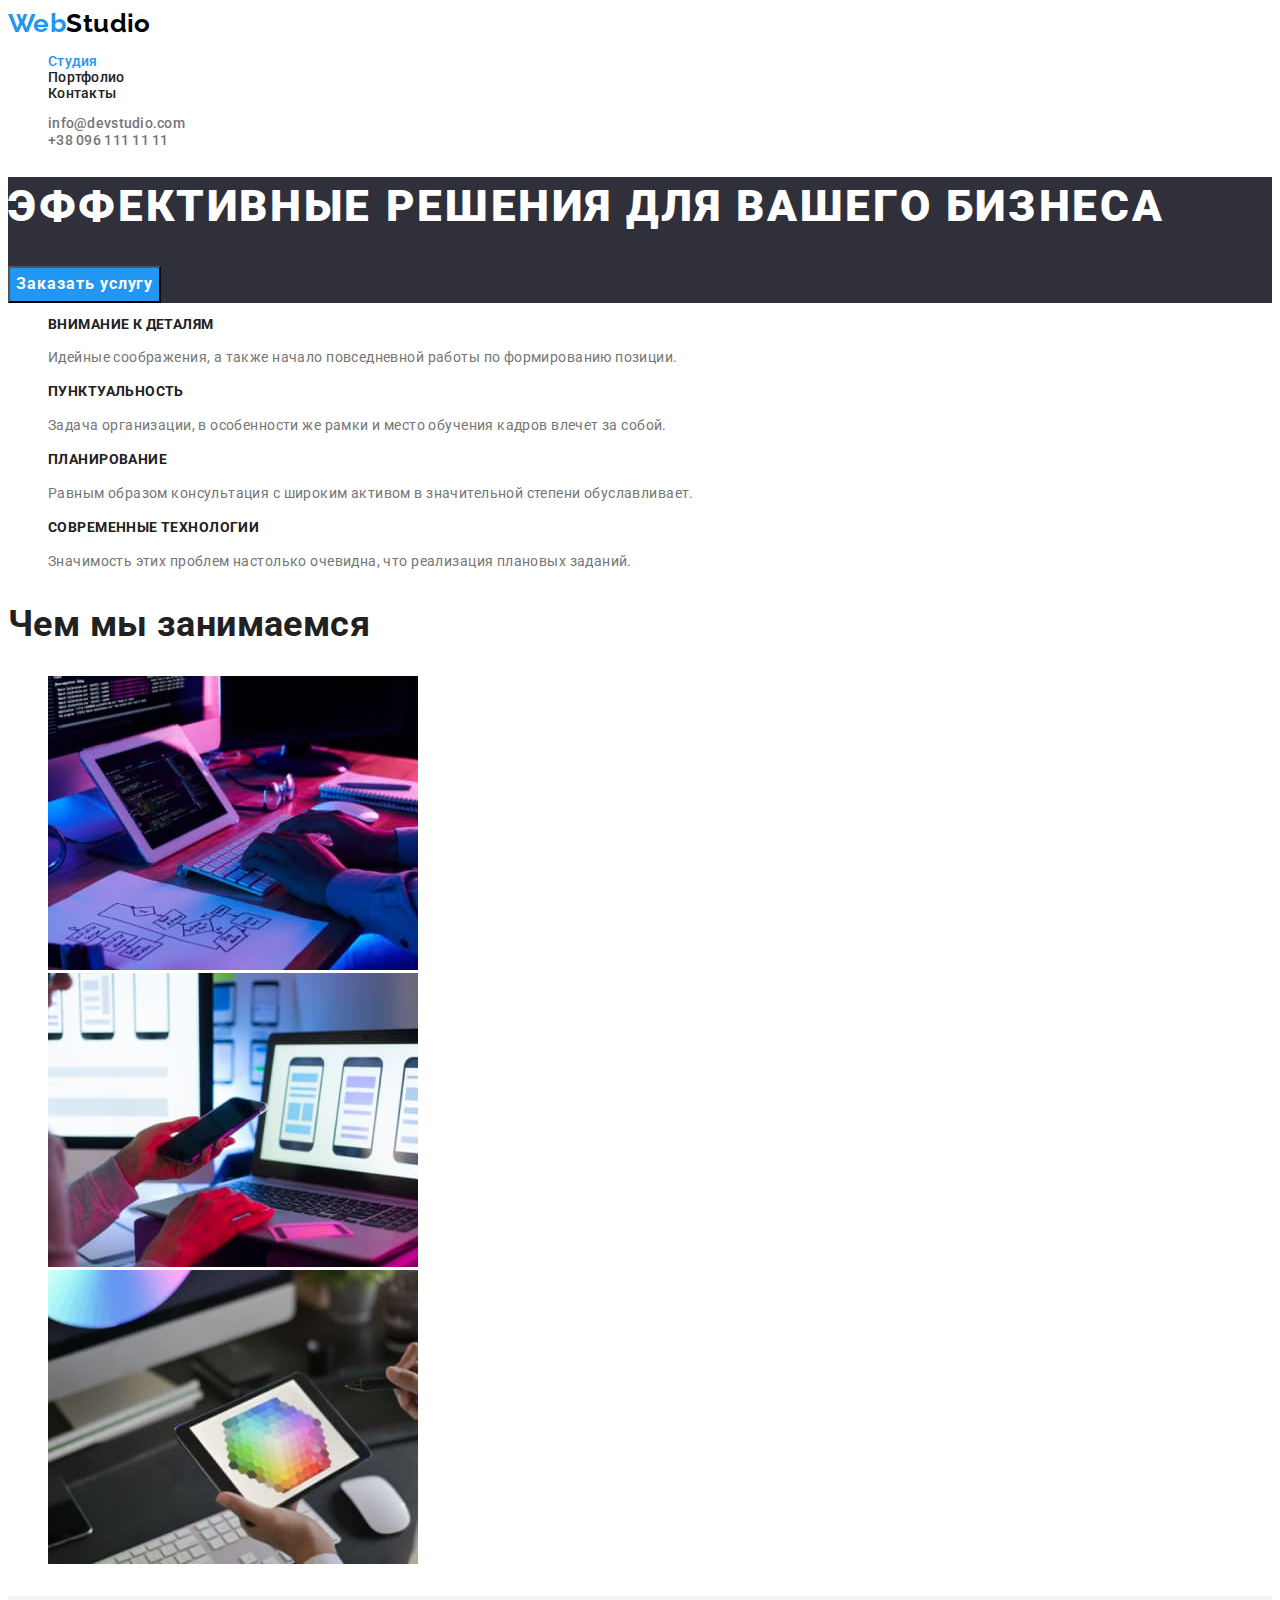
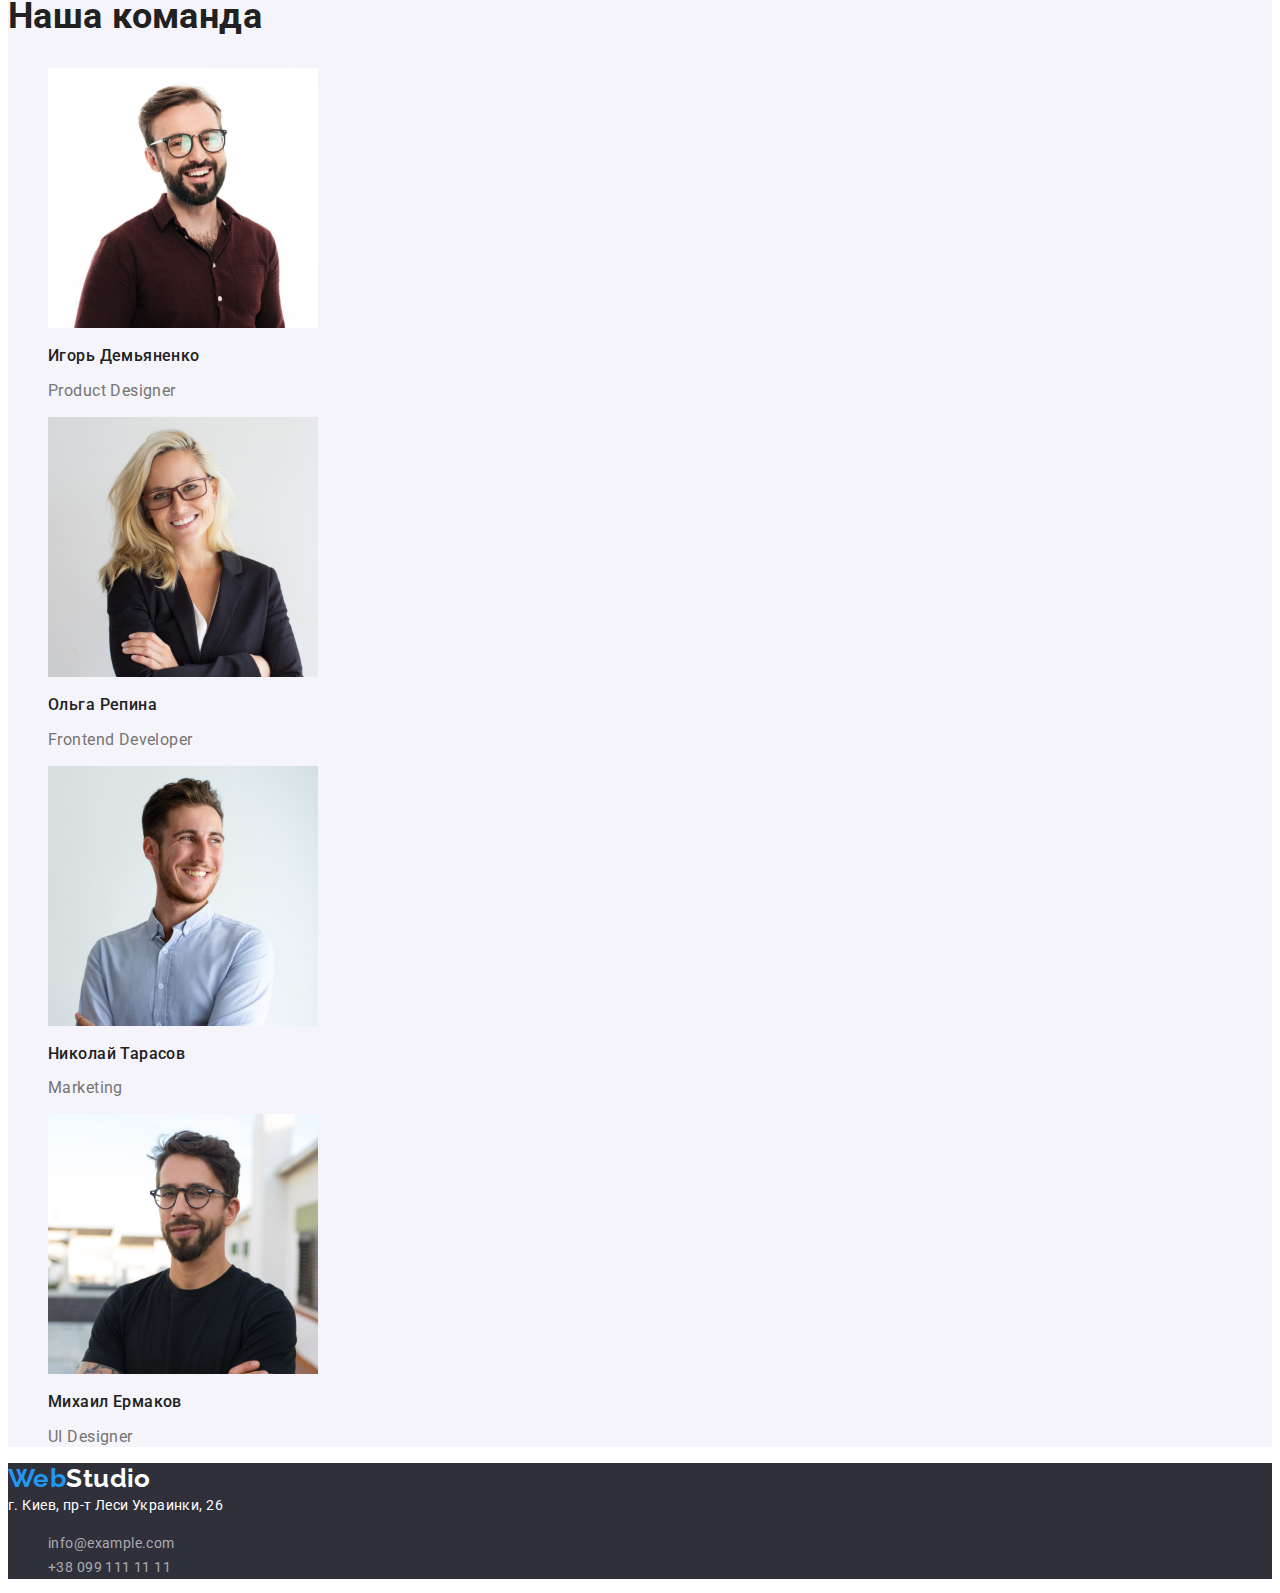
<file: index.html>
<!DOCTYPE html>
<html lang="ru">
<head>
    <meta charset="UTF-8">
    <meta http-equiv="X-UA-Compatible" content="IE=edge">
    <meta name="viewport" content="width=device-width, initial-scale=1.0">
    <title>Web Studio</title>
    <link rel="preconnect" href="https://fonts.googleapis.com">
    <link rel="preconnect" href="https://fonts.gstatic.com" crossorigin>
    <link href="https://fonts.googleapis.com/css2?family=Raleway:wght@700&family=Roboto:wght@400;500;700;900&display=swap"
          rel="stylesheet">
    <link rel="stylesheet" href="./css/styles.css">
</head>
<body>
   
    <header>

        <!-- навигация -->
        <nav class="nav">
            <a href="/" class="logo"><span class="logo-web">Web</span>Studio</a>
            <ul class="site-nav list">
                <li>
                    <a href="./index.html"class="link current">Студия</a>
                </li>
                <li>
                    <a href="./portfolio.html"class="link">Портфолио</a>
                </li>
                <li>
                    <a href=""class="link">Контакты</a>
                </li>
            </ul>
        </nav>
        <!-- контакты -->
        <ul class="auth-nav list">
            <li>
                <a href="mailto:info@devstudio.com" class="link">info@devstudio.com</a>
            </li>
            <li>
                <a href="tel:+380961111111" class="link">+38 096 111 11 11</a>
            </li>
        </ul>
       
    </header>

    <main>
    <!-- герой -->
    <section class="hero">
        <h1 class="hero-title uppercase">Эффективные решения для вашего бизнеса</h1>
        <button type="button" class="button">Заказать услугу</button>
    </section>
    
    <!-- особенности НУЖНО СКРЫТЬ Н2-->
    <section class="feature">           
        <h2 class="feature-title visually-hidden">Особенности</h2>
        <ul class="feature-list list">
            <li>
                <h3  class="title uppercase">Внимание к деталям</h3>
                <p>Идейные соображения, а также начало повседневной работы по формированию позиции.</p>
            </li>
            <li>
                <h3 class="title uppercase">Пунктуальность</h3>
                <p>Задача организации, в особенности же рамки и место обучения кадров влечет за собой.</p>
            </li>
            <li>
                <h3 class="title uppercase">Планирование</h3>
                <p> Равным образом консультация с широким активом в значительной степени обуславливает.</p>
            </li>
            <li>
                <h3 class="title uppercase">Современные технологии</h3>
                <p>Значимость этих проблем настолько очевидна, что реализация плановых заданий.</p>
            </li>
        </ul>
    </section>

    <!-- чем мы занимаемся -->    
    <section class="activity">        
        <h2 class="activity-title section-title">Чем мы занимаемся</h2>
        <ul class="activity-list list">
            <li>
                <img src="./images/box-1.jpg" alt="программирование" width="370">
            </li>
            <li>
                <img src="./images/box-2.jpg" alt="мобильные приложения" width="370">
            </li>
            <li>
                <img src="./images/box-3.jpg" alt="веб дизайн" width="370">
            </li>
        </ul>
    </section>
    
    <!-- наша команда -->
    <section class="team">       
        <h2 class="team-title section-title">Наша команда</h2>
        <ul class="team-list list">
            <li>
                <img src="./images/team-card-1.jpg" alt="фотография Игорь Демьяненко" width="270">
                <h3>Игорь Демьяненко</h3>
                <p>Product Designer</p>
            </li>
            <li>
                <img src="./images/team-card-2.jpg" alt="фотография Ольга Репина" width="270">
                <h3>Ольга Репина</h3>
                <p>Frontend Developer</p>
            </li>
            <li>
                <img src="./images/team-card-3.jpg" alt="фотография Николай Тарасов" width="270">
                <h3>Николай Тарасов</h3>
                <p>Marketing</p>
            </li>
            <li>
                <img src="./images/team-card-4.jpg" alt="фотография Михаил Ермаков" width="270">
                <h3>Михаил Ермаков</h3>
                <p>UI Designer</p>
            </li>
        </ul>
    </section>

    </main>
    
    <!-- footer -->
    <footer class="footer">
       <!-- адрес -->
        <a href="index.html" class="logo"> <span class="logo-web">Web</span>Studio</a>
        <address>
            <a href="https://goo.gl/maps/piqngm7oDQpEDh6u6" target="_blank" rel="noopener nofollow noreferrer">г. Киев, пр-т Леси Украинки, 26</a>
        </address>       
        <!-- контакты -->
        <ul class="auth-nav-footer list">
            <li>
                <a href="mailto:info@example.com" class="link">info@example.com</a>
            </li>
            <li>
                <a href="tel:+380991111111" class="link">+38 099 111 11 11</a>
            </li>
        </ul>
    </footer>           
   
</body>
</html>
</file>
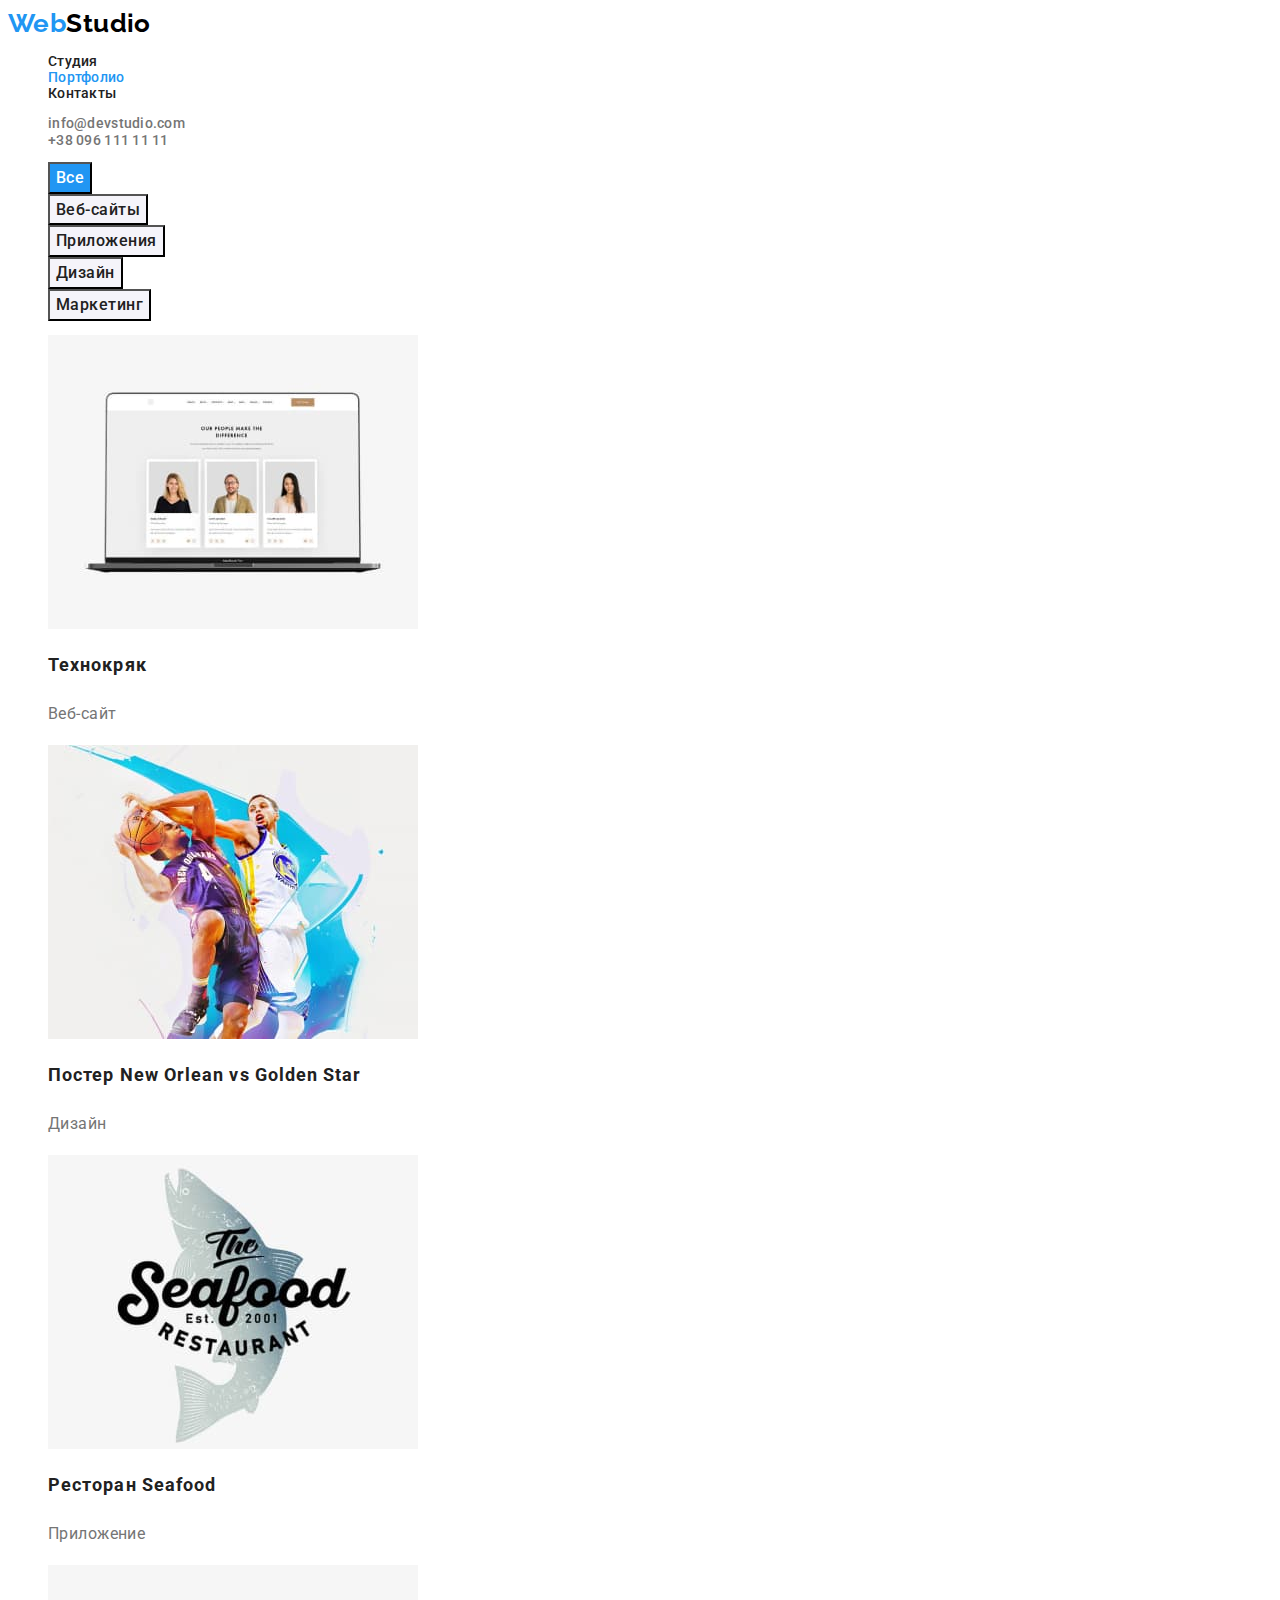
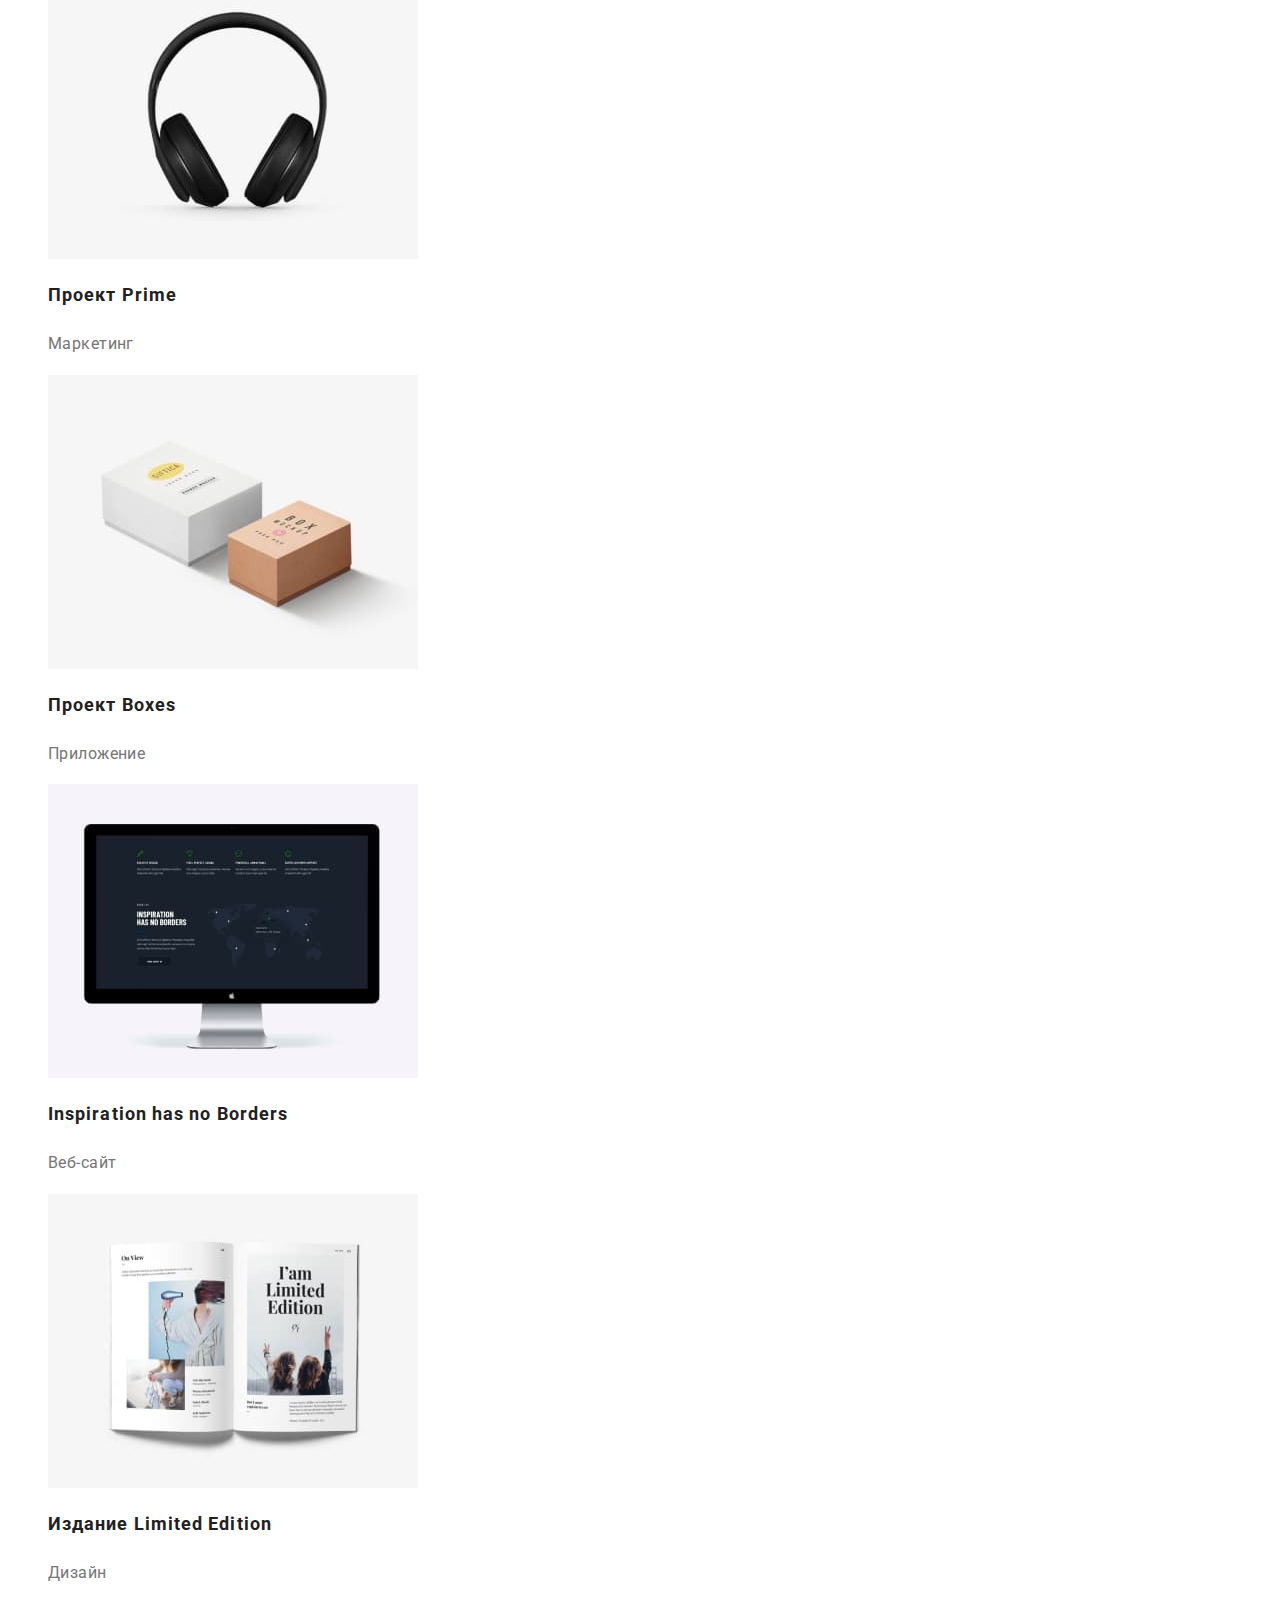
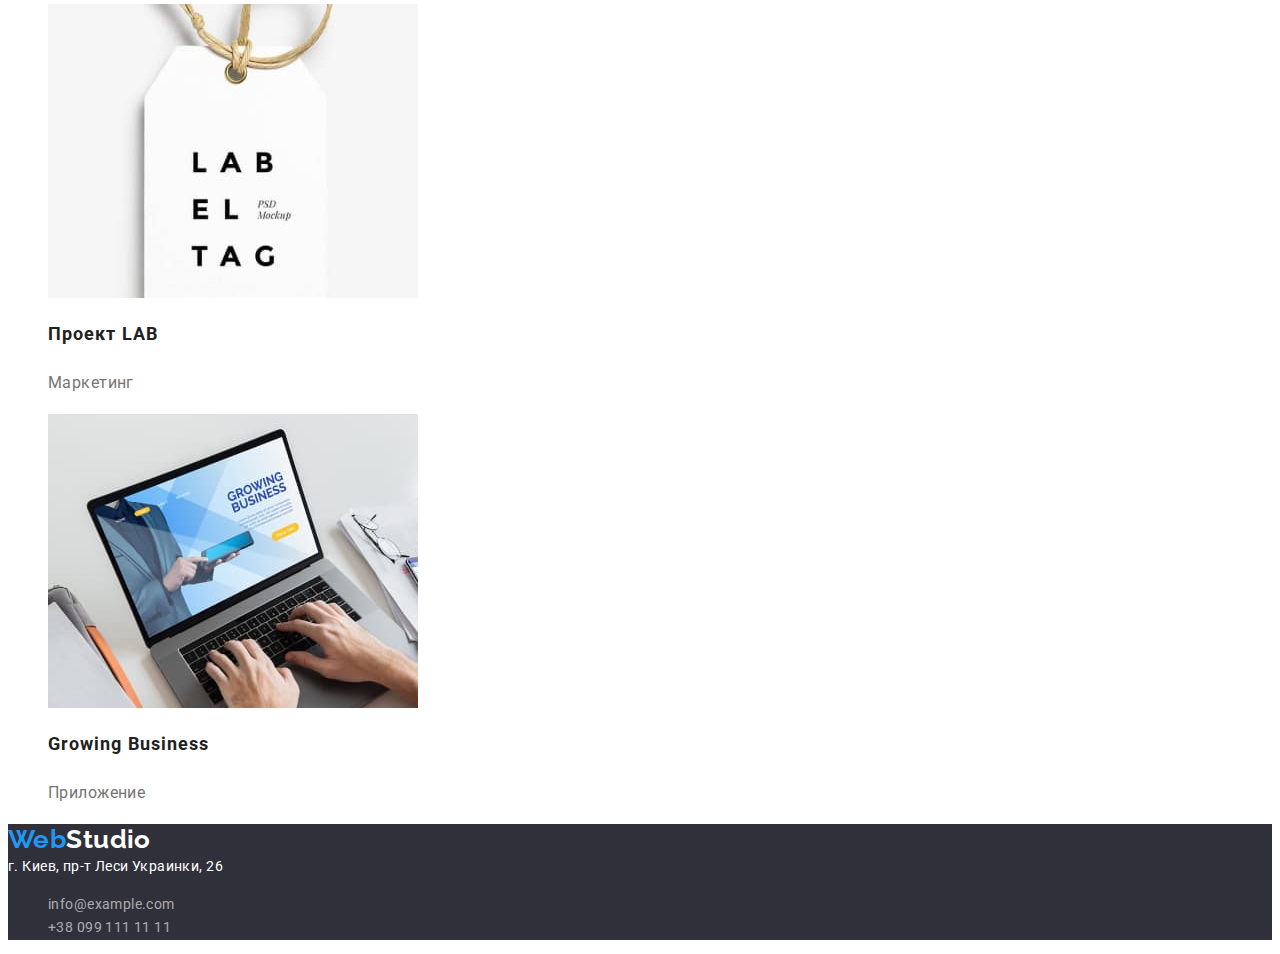
<file: portfolio.html>
<!DOCTYPE html>
<html lang="ru">
<head>
    <meta charset="UTF-8">
    <meta http-equiv="X-UA-Compatible" content="IE=edge">
    <meta name="viewport" content="width=device-width, initial-scale=1.0">
    <title>Portfolio Web Studio</title>
    <link rel="preconnect" href="https://fonts.googleapis.com">
    <link rel="preconnect" href="https://fonts.gstatic.com" crossorigin>
    <link href="https://fonts.googleapis.com/css2?family=Raleway:wght@700&family=Roboto:wght@400;500;700&display=swap"
          rel="stylesheet">
    <link rel="stylesheet" href="./css/styles.css">
</head>
<body>

    <header>
    
        <!-- навигация -->
        <nav class="nav">
            <a href="/" class="logo"><span class="logo-web">Web</span>Studio</a>
            <ul class="site-nav list">
                <li>
                    <a href="./index.html" class="link">Студия</a>
                </li>
                <li>
                    <a href="./portfolio.html" class="link current">Портфолио</a>
                </li>
                <li>
                    <a href="" class="link">Контакты</a>
                </li>
            </ul>
        </nav>
        <!-- контакты -->
        <ul class="auth-nav list">
            <li>
                <a href="mailto:info@devstudio.com" class="link">info@devstudio.com</a>
            </li>
            <li>
                <a href="tel:+380961111111" class="link">+38 096 111 11 11</a>
            </li>
        </ul>
    
    </header>

    <main>
        
        <section class="portfolio">  
             
            <h1 class="visually-hidden">Портфолио</h1>
            <!-- кнопки-фильтры-->
            
            <ul class="filter-list list">
                <li>
                    <button type="button" class="button current">Всe</button>
                </li>
                <li>
                    <button type="button" class="button">Веб-сайты</button>
                </li>
                <li>
                    <button type="button" class="button">Приложения</button>
                </li>
                <li>
                    <button type="button" class="button">Дизайн</button>
                </li>
                <li>
                    <button type="button" class="button">Маркетинг</button>
                </li>
            </ul>
           
            <!-- примеры работ -->

            <ul class="examples-list list">
                <li>
                    <a class="examples-card" href="">
                        <img src="./images/portfolio-img1.jpg" alt="Веб-сайт Технокряк" width="370">
                        <h2 class="examples-title">Технокряк</h2>
                        <p class="examples-desc" >Веб-сайт</p>
                    </a>
                </li>
                <li>
                    <a class="examples-card" href="">
                        <img src="./images/portfolio-img2.jpg" alt="Постер New Orlean vs Golden Star" width="370">
                        <h2 class="examples-title">Постер New Orlean vs Golden Star</h2>
                        <p class="examples-desc" >Дизайн</p>
                    </a>
                </li>
                <li>
                    <a class="examples-card" href="">
                        <img src="./images/portfolio-img3.jpg" alt="Банер Ресторан Seafood" width="370">
                        <h2 class="examples-title">Ресторан Seafood</h2>
                        <p class="examples-desc" >Приложение</p>
                    </a>
                </li>
                <li>
                    <a class="examples-card" href="">
                        <img src="./images/portfolio-img4.jpg" alt="Изображение наушники" width="370">
                        <h2 class="examples-title">Проект Prime</h2>
                        <p class="examples-desc" >Маркетинг</p>
                    </a>
                </li>
                <li>
                    <a class="examples-card" href="">
                        <img src="./images/portfolio-img5.jpg" alt="Картинка две коробки" width="370">
                        <h2 class="examples-title">Проект Boxes</h2>
                        <p class="examples-desc" >Приложение</p>
                    </a>
                </li>
                <li>
                    <a class="examples-card" href="">
                        <img src="./images/portfolio-img6.jpg" alt="Картинка Веб-сайта" width="370">
                        <h2 class="examples-title">Inspiration has no Borders</h2>
                        <p class="examples-desc" >Веб-сайт</p>
                    </a>
                </li>
                <li>
                    <a class="examples-card" href="">
                        <img src="./images/portfolio-img7.jpg" alt="Картинка журнал в развороте" width="370">
                        <h2 class="examples-title">Издание Limited Edition</h2>
                        <p class="examples-desc" >Дизайн</p>
                    </a>
                </li>
                <li>
                    <a class="examples-card" href="">
                        <img src="./images/portfolio-img8.jpg" alt="Картинка бирка с надписью Проект LAB" width="370">
                        <h2 class="examples-title">Проект LAB</h2>
                        <p class="examples-desc" >Маркетинг</p>
                    </a>
                </li>
                <li>
                    <a class="examples-card" href="">
                        <img src="./images/portfolio-img9.jpg" alt="Картинка человек, работающий на компьютере" width="370">
                        <h2 class="examples-title">Growing Business</h2>
                        <p class="examples-desc" >Приложение</p>
                    </a>
                </li>
            
            </ul>
            
        </section>    
              
    </main>
 
    <!-- footer -->
    <footer class="footer">
        <!-- адрес -->
        <a href="index.html" class="logo"> <span class="logo-web">Web</span>Studio</a>
        <address>
            <a href="https://goo.gl/maps/piqngm7oDQpEDh6u6" target="_blank" rel="noopener nofollow noreferrer">г. Киев, пр-т
                Леси Украинки, 26</a>
        </address>
        <!-- контакты -->
        <ul class="auth-nav-footer list">
            <li>
                <a href="mailto:info@example.com" class="link">info@example.com</a>
            </li>
            <li>
                <a href="tel:+380991111111" class="link">+38 099 111 11 11</a>
            </li>
        </ul>
    </footer>
    
</body>
</html>
</file>
<file: css/styles.css>
/* основной цвет текста  серый #757575 */
/* вторичный цвет черный(оттенок) #212121 ; */
/* акцент+дополнительный цвет для части лого  #2196F3  */
/* дополнительный цвет черный #000000(лого шапка), белый #FFFFFF (лого футер, текст хэдер, адрес футер*/
/* цвет для футера auth-nav белый полупрозрачный rgba(255, 255, 255, 0.6) */
/* фон темно-серый  #2F303A(герой, футер)  и бело-серый #F5F4FA ("наша команда")*/

/* шрифты */
/* основной шрифт Roboto 400,500,700,900*/
/* шрифт для лого Raleway 700 */

:root {
--primary-text-color: #757575;
--title-text-color: #212121;
--accent-color: #2196F3;
--primary-white-color: #FFFFFF;
--secondary-black-color: #000000;
--bg-color-grey: #2F303A;
--bg-color-white-grey:#F5F4FA;
--footer-auth-nav-color: rgba(255, 255, 255, 0.6);
 
}

body {
    background-color: var(--primary-white-color);
    color: var(--primary-text-color);
    font-family: "Roboto",sans-serif;
    font-size: 14px;
    letter-spacing: 0.03em;
}
h1,h2,h3 {
    color: var(--title-text-color);
}



/* header */

.nav .logo {
    color: var(--secondary-black-color);
    text-decoration: none;
    font-family: "Raleway",sans-serif;
    font-weight: 700;
    font-size: 26px;
    line-height: 1.2;
}

.nav .logo-web {
    color: var(--accent-color);
}

/* site-nav */

.site-nav .link {
    color: var(--title-text-color);
    text-decoration: none;
    font-weight: 500;
    line-height: 1.15;
    letter-spacing: 0.02em;
}

.site-nav .link:hover,
 .site-nav .link:focus{
    color: var(--accent-color);
}

.site-nav .link.current {
    color: var(--accent-color);
}

/* auth-nav */
.auth-nav .link {
    color: var(--primary-text-color);
    text-decoration: none;
    font-weight: 500;    
    line-height: 1.15;
    letter-spacing: 0.02em;
}

.auth-nav .link:hover,
.auth-nav .link:focus {
    color: var(--accent-color);
}

/* main */
/* hero */
.hero {
    background-color: var(--bg-color-grey);
}
.hero-title {
    color: var(--primary-white-color);
    font-weight: 900;
    font-size: 44px;
    line-height: 1.36;
    letter-spacing: 0.06em;
    }
.hero .button {
    color: var(--primary-white-color);
    background-color: var(--accent-color);
    cursor: pointer;
    font-family: "Roboto", sans-serif;
    font-weight: 700;
    font-size: 16px;
    line-height: 1.88;
    letter-spacing: 0.06em;
}

/* особенности*/
.feature-list .title {
    font-size: 14px;
    line-height: 1.14;
}

.feature-list p {
    line-height: 1.71;
}

/* чем мы занимаемся */
.section-title {
    font-size: 36px;
    line-height: 1.16;
}

/* наша команда */
.team {
    background-color: var(--bg-color-white-grey);
}
.team-list h3 {
    font-weight: 500;
    font-size: 16px;
    line-height: 1.18;
}
.team-list p {
    font-size: 16px;
    line-height: 1.18;
}

/* footer */

.footer {
    color: var(--primary-white-color);
    background-color: var(--bg-color-grey);
}

/* логотип */
.footer .logo {
    color: var(--primary-white-color);
    text-decoration: none;
    font-family: 'Raleway', sans-serif;
    font-weight: 700;
    font-size: 26px;
    line-height: 1.19;
}

.footer .logo-web {
color: var(--accent-color);
}

/* адрес */
address a{
    color: var(--primary-white-color);
    text-decoration: none;
    font-style: normal;    
    line-height: 1.7;
}

/* контакты */
.auth-nav-footer .link {
    color: var(--footer-auth-nav-color);
    text-decoration: none;    
    line-height: 1.7;
}

.auth-nav-footer .link:hover,
.auth-nav-footer .link:focus {
    color: var(--accent-color);
}


/* шаблон для УДАЛЕНИЯ ТОЧЕК в списках */
.list {
    list-style: none;
}

/* шаблон uppercase */
.uppercase {
    text-transform: uppercase;
}


/* шаблон для скрытия текста */
.visually-hidden {
 position: absolute;
 width: 1px;
 height: 1px;
 margin: -1px;
 border: 0;
 padding: 0;
 white-space: nowrap;
 clip-path: inset(100%);
 clip: rect(0 0 0 0);
 overflow: hidden;
}


/* ПОРТФОЛИО страница */
/* кнопки */
.filter-list .button{
    background-color: var(--bg-color-white-grey);
    color: var(--title-text-color);
    font-family: 'Roboto', sans-serif;
    font-weight: 500;
    font-size: 16px;
    line-height: 1.62;
    letter-spacing: 0.03em;
    cursor: pointer;
}
.filter-list .button:hover,
.filter-list .button:focus {
    background-color: var(--accent-color);
    color: var(--primary-white-color);
}
.filter-list .button.current {
    background-color: var(--accent-color);
    color: var(--primary-white-color);
}
/* примеры работ */
.examples-card {
    text-decoration: none;
}
.examples-title {    
    font-size: 18px;
    line-height: 2;
    letter-spacing: 0.06em;
}
.examples-desc {
   color: var(--primary-text-color);
    font-size: 16px;
    line-height: 1.87;
}

/* шрифты портфолио*/
/* основной шрифт Roboto 400,500,700,*/
/* шрифт для лого Raleway 700 */
</file>
